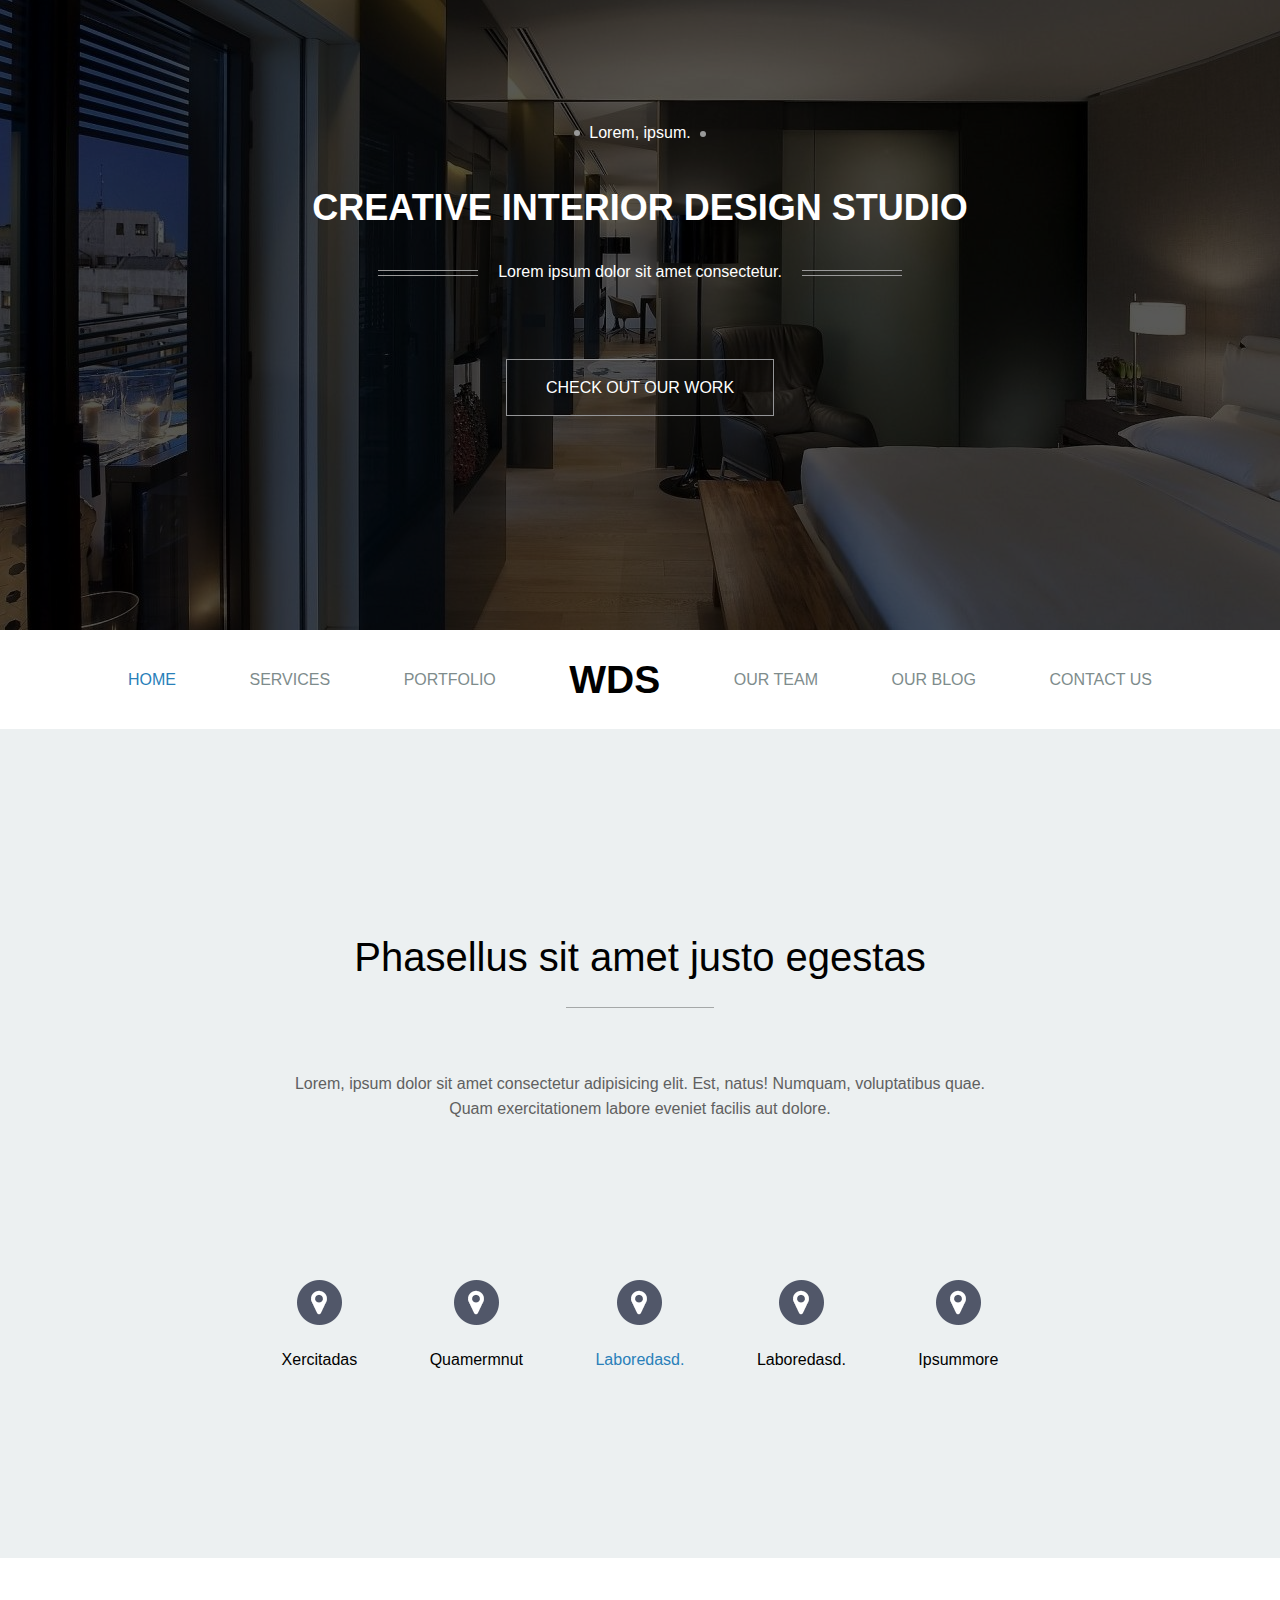
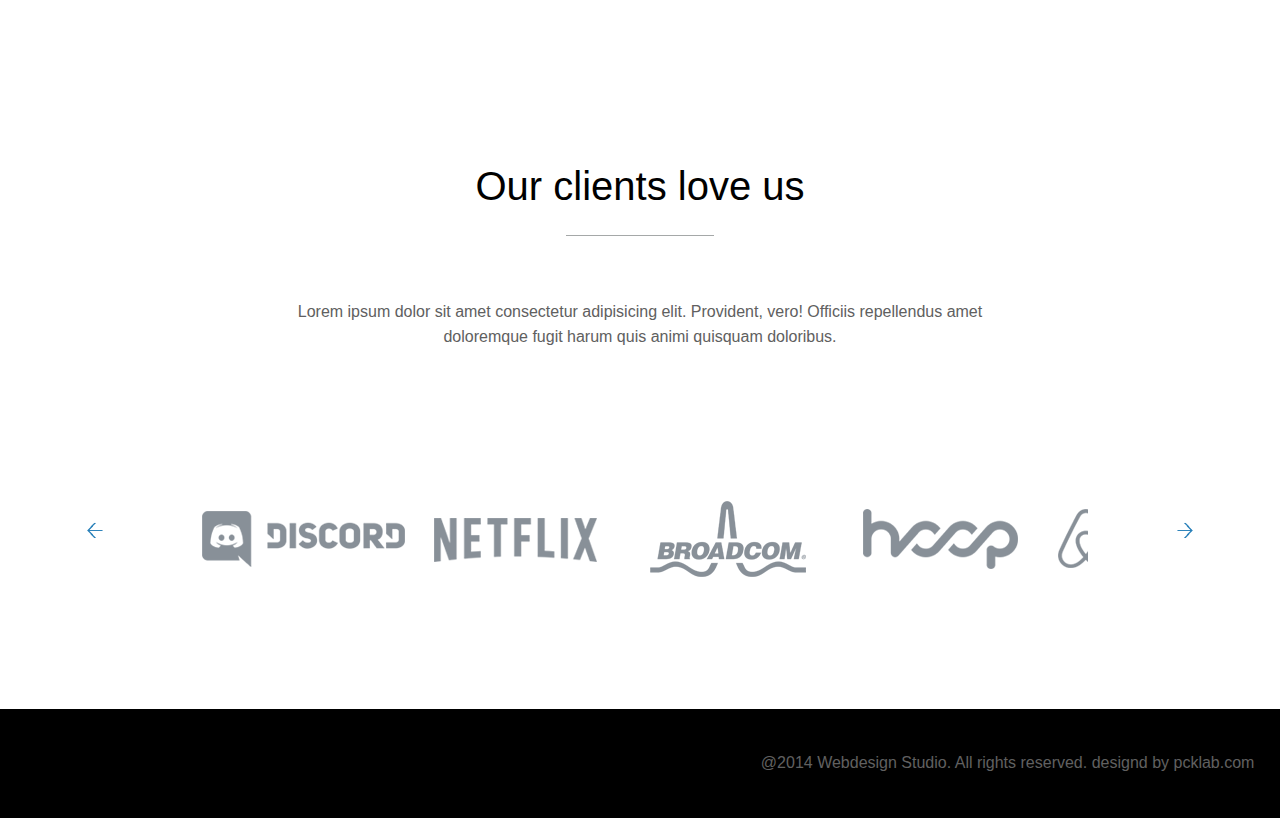
<file: src/templates/index.html>
<!DOCTYPE html>
<html lang="en">
<head>
    <meta charset="UTF-8">
    <meta name="viewport" content="width=device-width, initial-scale=1.0">
    <script src="https://code.jquery.com/jquery-3.5.1.min.js"></script>
    <link rel="stylesheet" href="../css/global.css">
    <link rel="stylesheet" href="../css/index.css">
    <link rel="stylesheet" href="../css/mobile.css">
    <title>Test Task</title>
</head>
<body>
    <section id="welcome">
        <div class="welcome_text_container">
            <div class="welcome_wrapper">
                <p class="welcome_top_text">Lorem, ipsum.</p>
                <h1>Creative Interior Design Studio</h1>
                <p class="welcome_bottom_text"><span class="span_for_child">Lorem ipsum dolor sit amet consectetur.</span></p>
                <div class="welcome_button_container">
                    <a class="welcome_button" href="/">Check out our work</a>
                </div>
            </div>
            
        </div>
    </section>
    <section id="navigation" class="hidden">
        <div class="nav_bar_container">
            <nav class="nav_bar">
                <li class="nav_item"><a class="active_page" href="/">Home</a></li>
                <li class="nav_item"><a href="/src/templates/services.html">Services</a></li>
                <li class="nav_item"><a href="/src/templates/portfolio.html">Portfolio</a></li>
                <li class="nav_item nav_title"><h1>wds</h1></li>
                <li class="nav_item"><a href="/src/templates/team.html">Our Team</a></li>
                <li class="nav_item"><a href="/src/templates/blogs.html">Our Blog</a></li>
                <li class="nav_item"><a href="/src/templates/contact.html">Contact us</a></li>
            </nav>
            <button type="button" class="toggle_icon_button">
                <span class="toggle_icon"></span>
            </button>
        </div>
    </section>
    <section id="features">
        <div class="features_container default_container">
            <div class="featuer_text_container default_text_container">
                <h2 class="features_title default_title">Phasellus sit amet justo egestas</h2>
                <p>Lorem, ipsum dolor sit amet consectetur adipisicing elit. Est, natus! Numquam, 
                    voluptatibus quae. Quam exercitationem labore eveniet facilis aut dolore.</p>
            <div class="features_icons">
                <div class="icon_with_text">
                        <p>Xercitadas</p> 
                </div>
                <div class="icon_with_text">
                    <p>Quamermnut </p>
                </div>
                <div class="icon_with_text active_icon">
                    <p>Laboredasd.</p>
                </div>
                <div class="icon_with_text">
                    <p>Laboredasd.</p>
                </div>
                <div class="icon_with_text">
                    <p>Ipsummore</p>
                </div>
            </div>
        </div>

        </div>
    </section>
    <section id="clients">
        <div class="clients_container default_container">
            <div class="clients_text_container default_text_container">
                <h2 class="clients_title default_title">Our clients love us</h2>
                <p>Lorem ipsum dolor sit amet consectetur adipisicing elit. Provident, vero! Officiis 
                    repellendus amet doloremque fugit harum quis animi quisquam doloribus.</p>
            </div>
            <div id="outer">
                <div class="brands">
                    <div class="img_containers img_container_1">
                        <img src="../assets/carousel_1.png" alt="1">
                    </div>
                    <div class="img_containers img_container_2">
                        <img src="../assets/carousel_2.png" alt="2">
    
                    </div><div class="img_containers img_container_3">
                        <img src="../assets/carousel_3.png" alt="3">
    
                    </div><div class="img_containers img_container_4">
                        <img src="../assets/carousel_4.png" alt="4">
    
                    </div><div class="img_containers img_container_5">
                        <img src="../assets/carousel_5.png" alt="5">
                    </div>
                </div>
            </div>
            <div class="arrows pointer_left">
                <img class="pointers" src="../assets/arrow_left.png" alt="left">
            </div>
            <div class="arrows pointer_right">
                <img class="pointers" src="../assets/arrow_right.png" alt="right">

            </div>
        </div>
    </section>
    <section id="footer">
        
    </section>
    <script src="../js/index.js"></script>
</body>
</html>
</file>
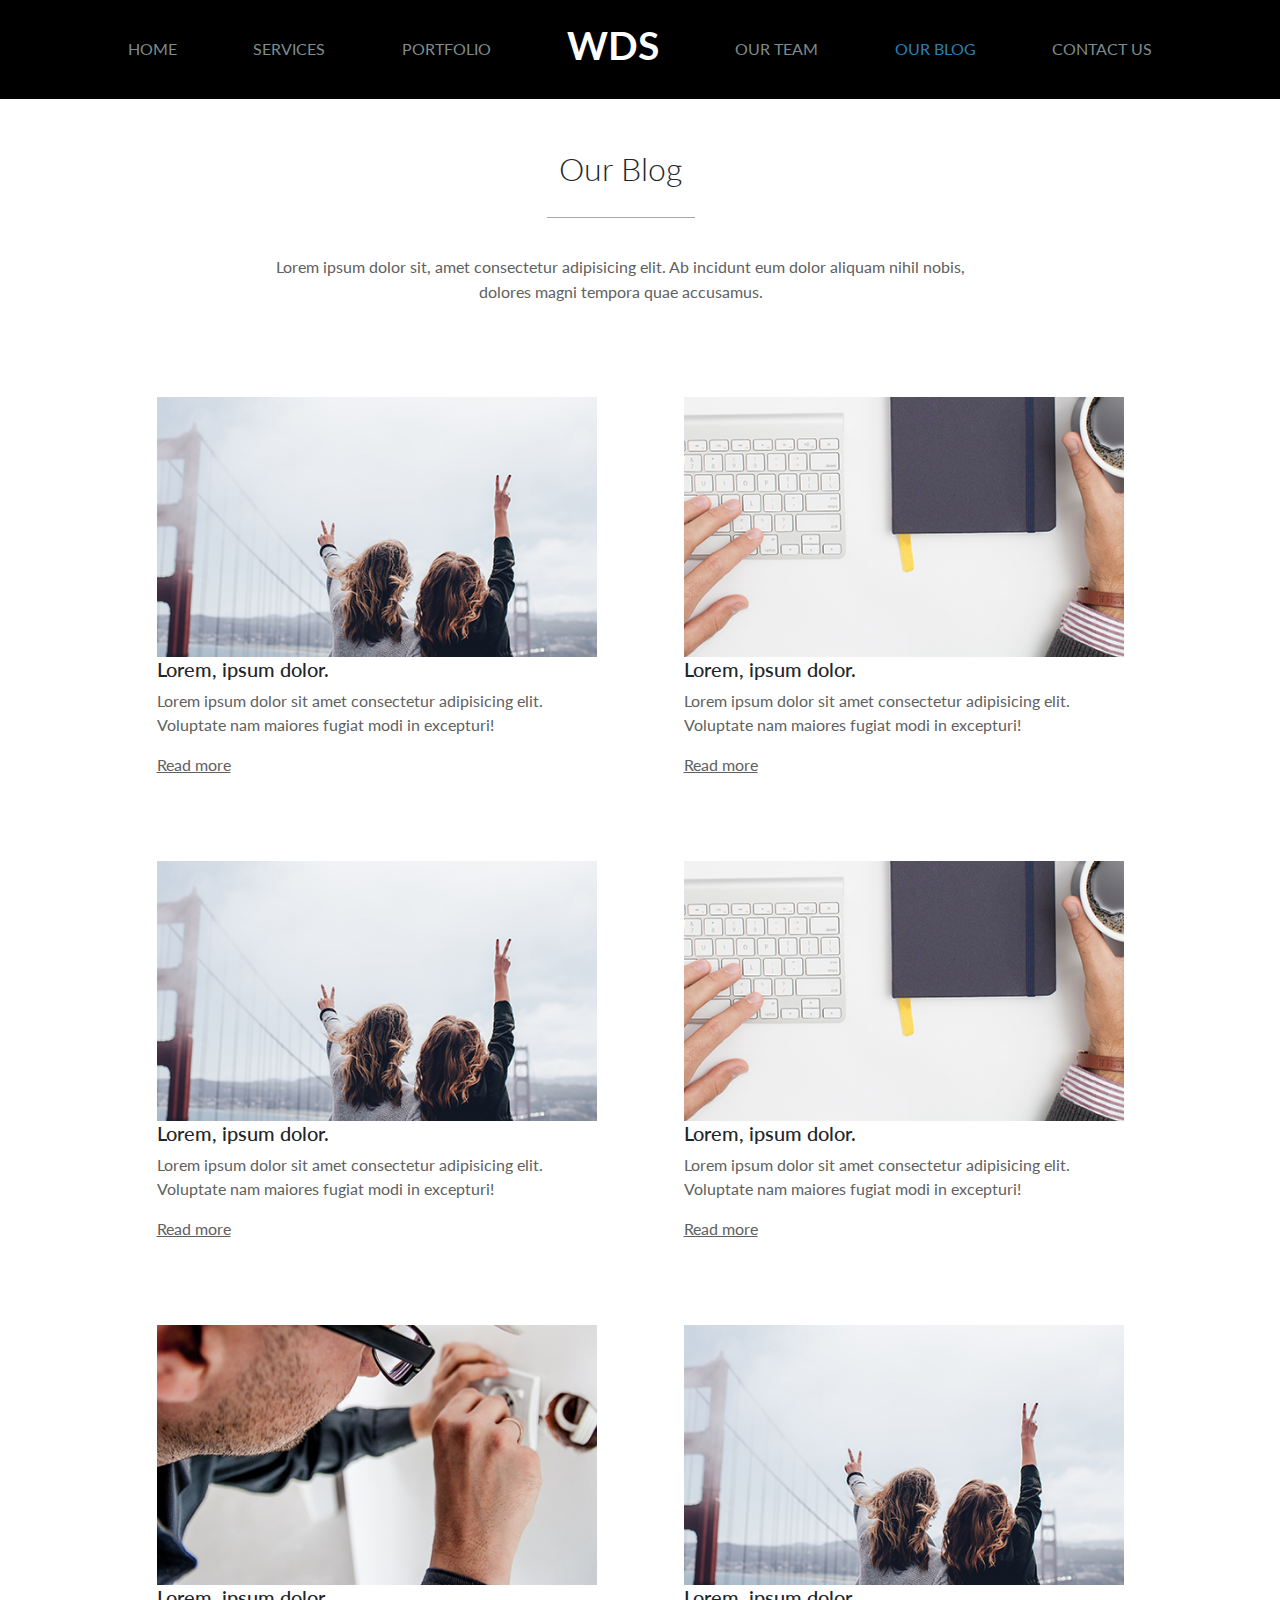
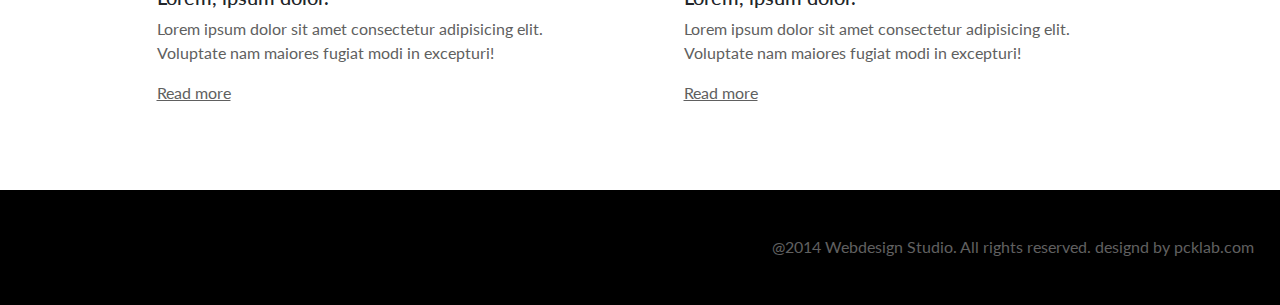
<file: src/templates/blogs.html>
<!DOCTYPE html>
<html lang="en">
<head>
    <meta charset="UTF-8">
    <meta name="viewport" content="width=device-width, initial-scale=1.0">
    <script
    src="https://code.jquery.com/jquery-3.5.1.min.js"
    integrity="sha256-9/aliU8dGd2tb6OSsuzixeV4y/faTqgFtohetphbbj0="
    crossorigin="anonymous"></script>
    <link href="https://fonts.googleapis.com/css2?family=Lato:ital,wght@0,300;0,400;0,700;1,300&display=swap" rel="stylesheet">
    <link rel="stylesheet" href="https://stackpath.bootstrapcdn.com/bootstrap/4.5.2/css/bootstrap.min.css">
    <link rel="stylesheet" href="../css/global.css">
    <link rel="stylesheet" href="../css/blogs.css">
    <link rel="stylesheet" href="../css/mobile.css">
    <title>Test task</title>
</head>
<body>
    <section id="navigation"class="hidden"></section>
    <section class="blogs">
        <div class="default_container">
            <div class="default_text_container">
                <h2 class="default_title">Our Blog</h2>
                <p>Lorem ipsum dolor sit, amet consectetur adipisicing elit. 
                    Ab incidunt eum dolor aliquam nihil nobis, dolores magni tempora quae accusamus.</p>
            </div>
        </div>
        <div class="layout_with_too_many_fuc_grids">
            <div class="grid_container">
                <div class="row row_custom">
                    <div class="col-md-12 col-xl-6 col_custom">
                        <img src="../assets/04.jpg" alt="">
                        <div class="text_inside_col">
                            <h5>Lorem, ipsum dolor.</h5>
                            <p>Lorem ipsum dolor sit amet consectetur adipisicing elit. Voluptate nam maiores fugiat modi in excepturi!</p>
                            <a href="../templates/example_blog.html">Read more</a>
                        </div>
                        
                    </div>
                    <div class="col-md-12 col-xl-6 col_custom">
                        <img src="../assets/06.jpg" alt="">
                        <div class="text_inside_col">
                            <h5>Lorem, ipsum dolor.</h5>
                            <p>Lorem ipsum dolor sit amet consectetur adipisicing elit. Voluptate nam maiores fugiat modi in excepturi!</p>
                            <a href="../templates/example_blog.html">Read more</a>
                        </div>
                    </div>
                    <div class="w-100"></div>
                    <div class="col-md-12 col-xl-6 col_custom">
                        <img src="../assets/04.jpg" alt="">
                        <div class="text_inside_col">
                            <h5>Lorem, ipsum dolor.</h5>
                            <p>Lorem ipsum dolor sit amet consectetur adipisicing elit. Voluptate nam maiores fugiat modi in excepturi!</p>
                            <a href="../templates/example_blog.html">Read more</a>
                        </div>
                    </div>
                    <div class="col-md-12 col-xl-6 col_custom">
                        <img src="../assets/06.jpg" alt="">
                        <div class="text_inside_col">
                            <h5>Lorem, ipsum dolor.</h5>
                            <p>Lorem ipsum dolor sit amet consectetur adipisicing elit. Voluptate nam maiores fugiat modi in excepturi!</p>
                            <a href="../templates/example_blog.html">Read more</a>
                        </div>
                    </div>
                    <div class="w-100"></div>
                    <div class="col-md-12 col-xl-6 col_custom">
                        <img src="../assets/05.jpg" alt="">
                        <div class="text_inside_col">
                            <h5>Lorem, ipsum dolor.</h5>
                            <p>Lorem ipsum dolor sit amet consectetur adipisicing elit. Voluptate nam maiores fugiat modi in excepturi!</p>
                            <a href="../templates/example_blog.html">Read more</a>
                        </div>
                    </div>
                    <div class="col-md-12 col-xl-6 col_custom">
                        <img src="../assets/04.jpg" alt="">
                        <div class="text_inside_col">
                            <h5>Lorem, ipsum dolor.</h5>
                            <p>Lorem ipsum dolor sit amet consectetur adipisicing elit. Voluptate nam maiores fugiat modi in excepturi!</p>
                            <a href="../templates/example_blog.html">Read more</a>
                        </div>
                    </div>
                </div>
        </div>
    </section>
    <section id="footer"></section>

    <script src="../js/index.js"></script>

</body>
</html>
</file>
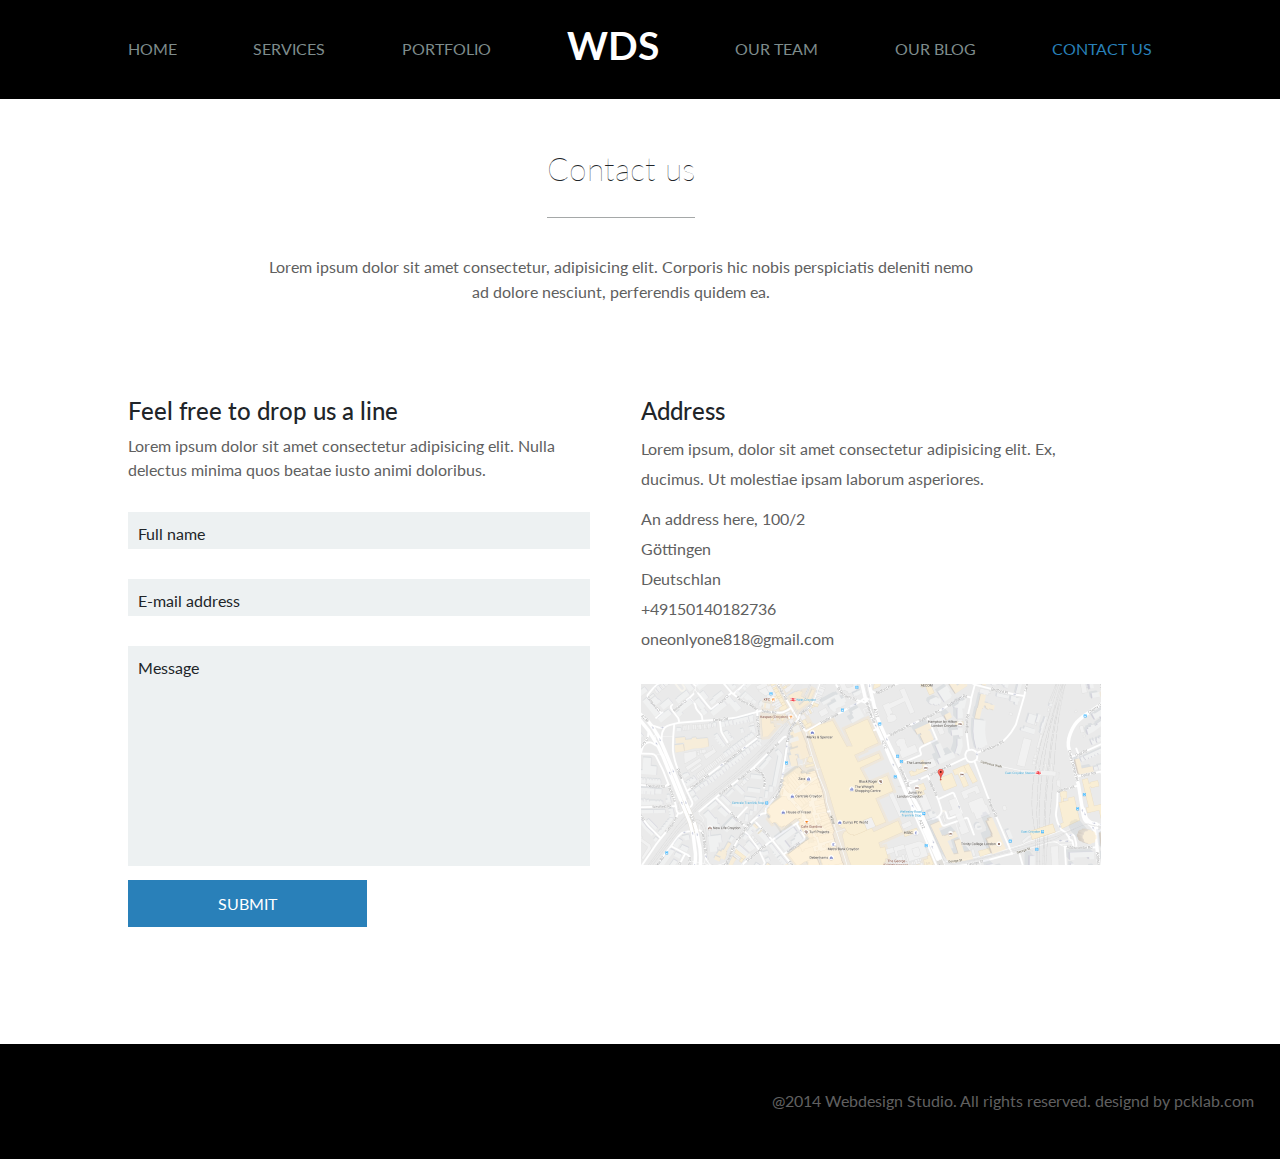
<file: src/templates/contact.html>
<!DOCTYPE html>
<html lang="en">
    <head>
        <meta charset="UTF-8">
        <meta name="viewport" content="width=device-width, initial-scale=1.0">
        <script src="https://code.jquery.com/jquery-3.5.1.min.js" integrity="sha256-9/aliU8dGd2tb6OSsuzixeV4y/faTqgFtohetphbbj0=" crossorigin="anonymous"></script>
        <link href="https://fonts.googleapis.com/css2?family=Lato:ital,wght@0,300;0,400;0,700;1,300&display=swap" rel="stylesheet">
        <link rel="stylesheet" href="https://stackpath.bootstrapcdn.com/bootstrap/4.5.2/css/bootstrap.min.css">
        <link rel="stylesheet" href="../css/global.css">
        <link rel="stylesheet" href="../css/contact.css">
        <link rel="stylesheet" href="../css/mobile.css">
        <title>Test Task</title>
    </head>
    <body>
        <section id="navigation" class="hidden"></section>
        <section class="contact">
            <div class="default_container">
                <div class="default_text_container">
                    <h2 class="default_title">Contact us</h2>
                    <p>Lorem ipsum dolor sit amet consectetur, adipisicing elit. Corporis hic nobis perspiciatis deleniti 
                                            nemo ad dolore nesciunt, perferendis quidem ea.</p>
                </div>
            </div>
            <div class="wrapper_contact">
                <div class="from_to_send">
                    <h4>Feel free to drop us a line</h4>
                    <p>Lorem ipsum dolor sit amet consectetur adipisicing elit. 
                                            Nulla delectus minima quos beatae iusto animi doloribus.</p>
                    <div class="form">
                        <div class="name_form forms ">
                            <input class="inputs " type="text" name="name" autocomplete="off" required>
                            <label class="labels" for="name">
                                <span class="content">Full name</span>
                            </label>
                        </div>
                        <div class="email_form forms ">
                            <input class="inputs " type="text" name="email" required>
                            <label class="labels" for="name">
                                <span class="content">E-mail address</span>
                            </label>
                        </div>
                        <div class="msg_form forms">
                            <textarea class="inputs" name="message" id="" cols="30" rows="9" style="resize: none;"></textarea>
                            <label class="labels" for="message">
                                <span class="content">Message</span>
                            </label>
                        </div>
                        
                    </div>
                    <div class="submit_button">
                        <a class="submit"href="https://github.com/OnlyAltOne?tab=repositories">submit</a>
                    </div>
                </div>
                <div class="address">
                    <h4>Address</h4>
                    <p>Lorem ipsum, dolor sit amet consectetur adipisicing elit. 
                                            Ex, ducimus. Ut molestiae ipsam laborum asperiores.</p>

                    <div class="contact_info_wrapper">
                        <p>An address here, 100/2</p>
                        <p>Göttingen</p>
                        <p>Deutschlan</p>
                        <p>+49150140182736</p>
                        <p>oneonlyone818@gmail.com</p>
                        <div class="img_wrapper">
                            <img src="../assets/map_screenshot.png" alt="map">
                            
                        </div>
                    </div>
                </div>

            </div>
        </section>


        <section id="footer"></section>
        <script src="../js/index.js"></script>

    </body>
</html>
</file>
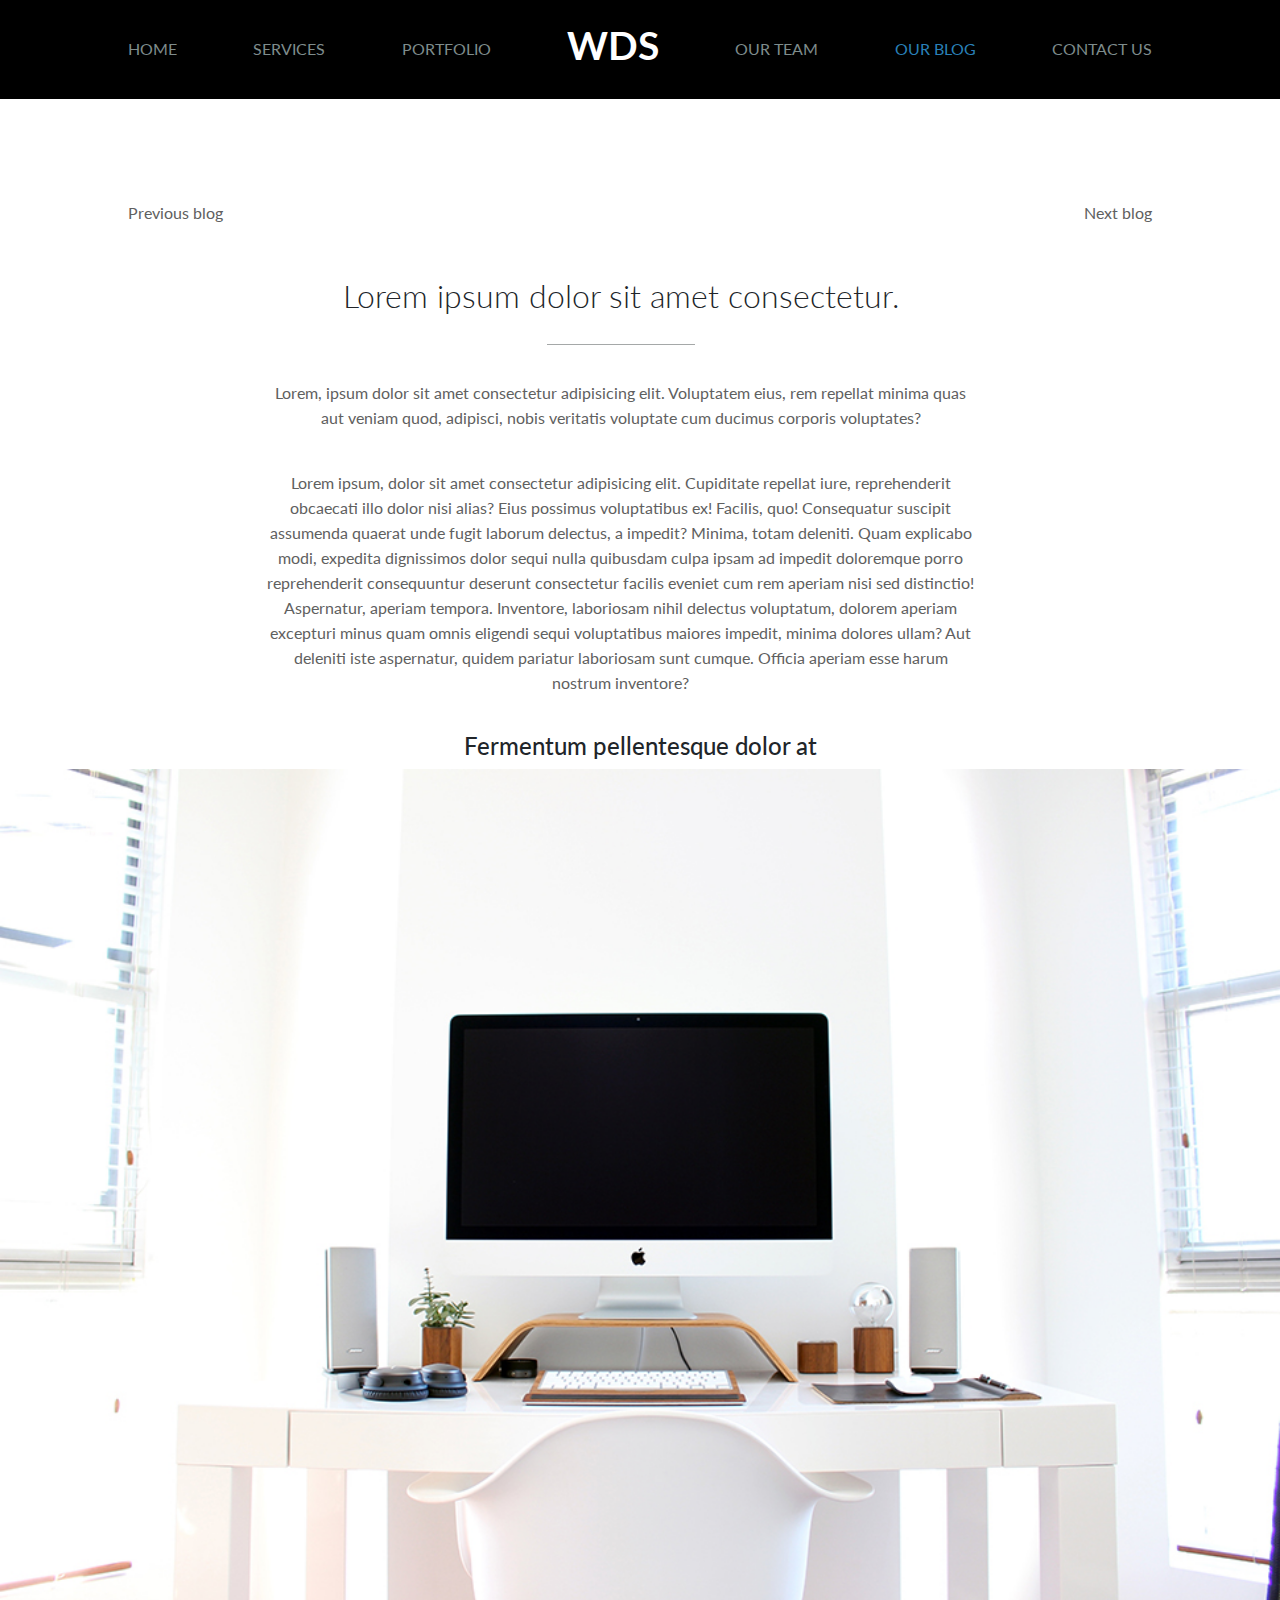
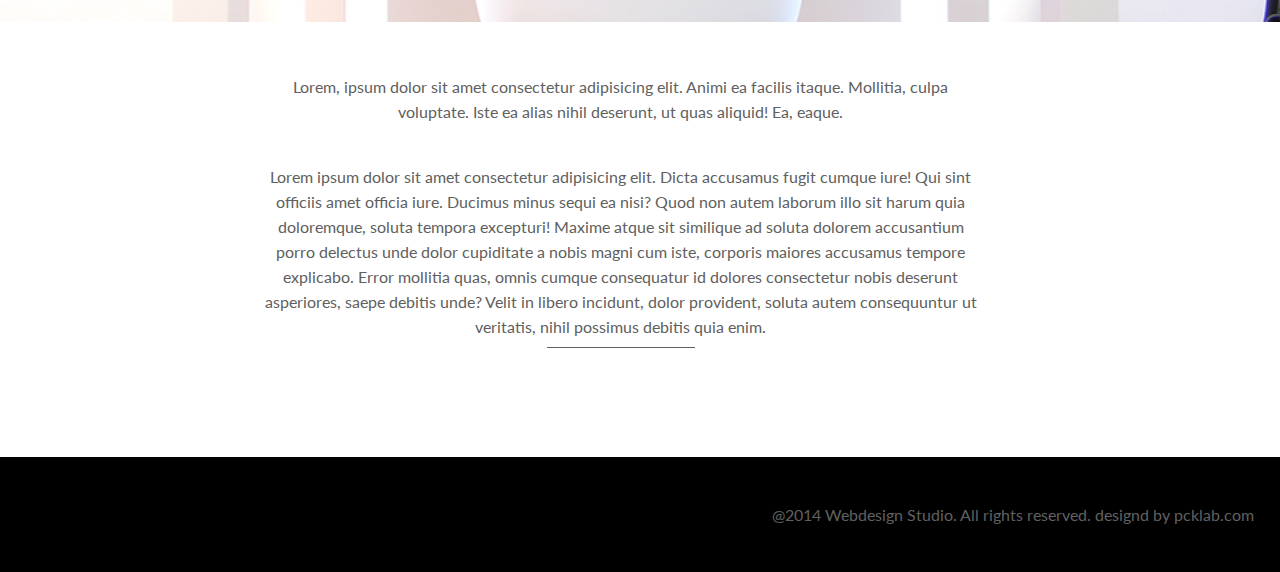
<file: src/templates/example_blog.html>
<!DOCTYPE html>
<html lang="en">
    <head>
        <meta charset="UTF-8">
        <meta name="viewport" content="width=device-width, initial-scale=1.0">
        <script src="https://code.jquery.com/jquery-3.5.1.min.js" integrity="sha256-9/aliU8dGd2tb6OSsuzixeV4y/faTqgFtohetphbbj0=" crossorigin="anonymous"></script>
        <link href="https://fonts.googleapis.com/css2?family=Lato:ital,wght@0,300;0,400;0,700;1,300&display=swap" rel="stylesheet">
        <link rel="stylesheet" href="https://stackpath.bootstrapcdn.com/bootstrap/4.5.2/css/bootstrap.min.css">
        <link rel="stylesheet" href="../css/global.css">
        <link rel="stylesheet" href="../css/example_blog.css">
        <link rel="stylesheet" href="../css/mobile.css">
        <title>Test Task</title>
    </head>
    <body>
        <section id="navigation" class="hidden" ></section>
        <section class="post">
            <div class="default_container">
                <div class="nav_blogs">
                    <a class="prev" href="../templates/example_blog.html">Previous blog</a>
                    <a class="next" href="../templates/example_blog.html">Next blog</a>
                </div>
                <div class="default_text_container">
                    <h2 class="default_title">Lorem ipsum dolor sit amet consectetur.</h2>
                    <p>Lorem, ipsum dolor sit amet consectetur adipisicing elit. Voluptatem eius, rem repellat minima quas 
                                            aut veniam quod, adipisci, nobis veritatis voluptate cum ducimus corporis voluptates?</p>
                    <br>
                    <p>Lorem ipsum, dolor sit amet consectetur adipisicing elit. Cupiditate repellat iure, reprehenderit obcaecati 
                        illo dolor nisi alias? Eius possimus voluptatibus ex! Facilis, quo! Consequatur suscipit assumenda quaerat unde fugit laborum delectus, 
                        a impedit? Minima, totam deleniti. Quam explicabo modi, expedita dignissimos dolor sequi nulla quibusdam culpa ipsam ad impedit doloremque 
                        porro reprehenderit consequuntur deserunt consectetur facilis eveniet cum rem aperiam nisi sed distinctio! Aspernatur, aperiam tempora. Inventore, 
                        laboriosam nihil delectus voluptatum, dolorem aperiam excepturi minus quam omnis eligendi sequi voluptatibus maiores impedit, minima dolores ullam? Aut 
                        deleniti iste aspernatur, quidem pariatur laboriosam sunt cumque. Officia aperiam esse harum nostrum inventore?
                    </p>
                </div>
            </div>
            <div class="photo_with_text_over">
                <h4>Fermentum pellentesque dolor at</h4>
                <div class="img_wrapper">
                    <img src="../assets/blog.jpg" alt="photo_blog">
                </div>
                
            </div>
            <div class="default_container">
                <div class="default_text_container bottom_container">
                    <p>Lorem, ipsum dolor sit amet consectetur adipisicing elit. Animi ea facilis itaque.
                        Mollitia, culpa voluptate. Iste ea alias nihil deserunt, ut quas aliquid! Ea, eaque.</p>
                    <br>
                    <p>Lorem ipsum dolor sit amet consectetur adipisicing elit. Dicta accusamus fugit cumque iure! Qui sint officiis amet officia iure. 
                        Ducimus minus sequi ea nisi? Quod non autem laborum illo sit harum quia doloremque, soluta tempora excepturi! Maxime atque sit similique ad soluta dolorem accusantium 
                        porro delectus unde dolor cupiditate a nobis magni cum iste, corporis maiores accusamus tempore explicabo. Error mollitia quas, omnis cumque consequatur id dolores consectetur 
                        nobis deserunt asperiores, saepe debitis unde? Velit in libero incidunt, dolor provident, soluta autem consequuntur ut veritatis, nihil possimus debitis 
                        quia enim.</p>
                </div>
            </div>
            
        </section>

        <section id="footer"></section>
        <script src="../js/index.js"></script>

    </body>
</html>
</file>
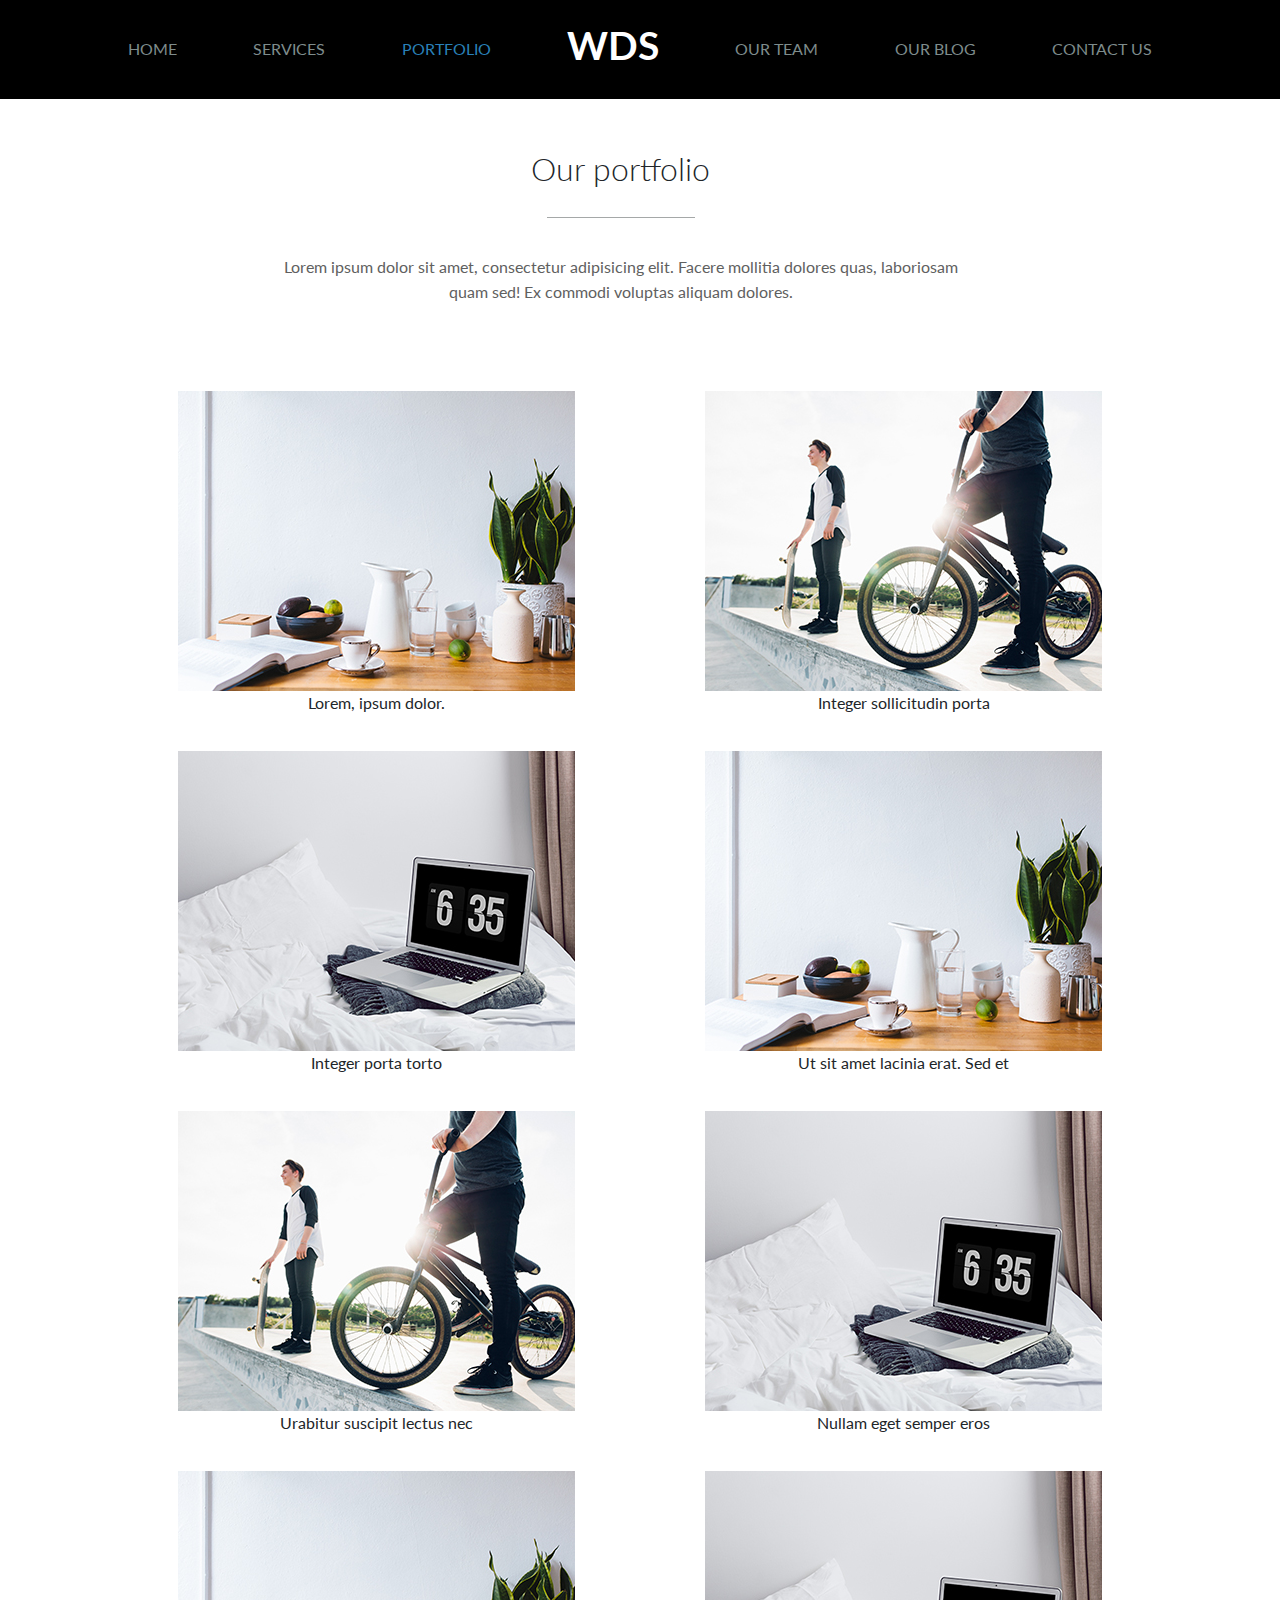
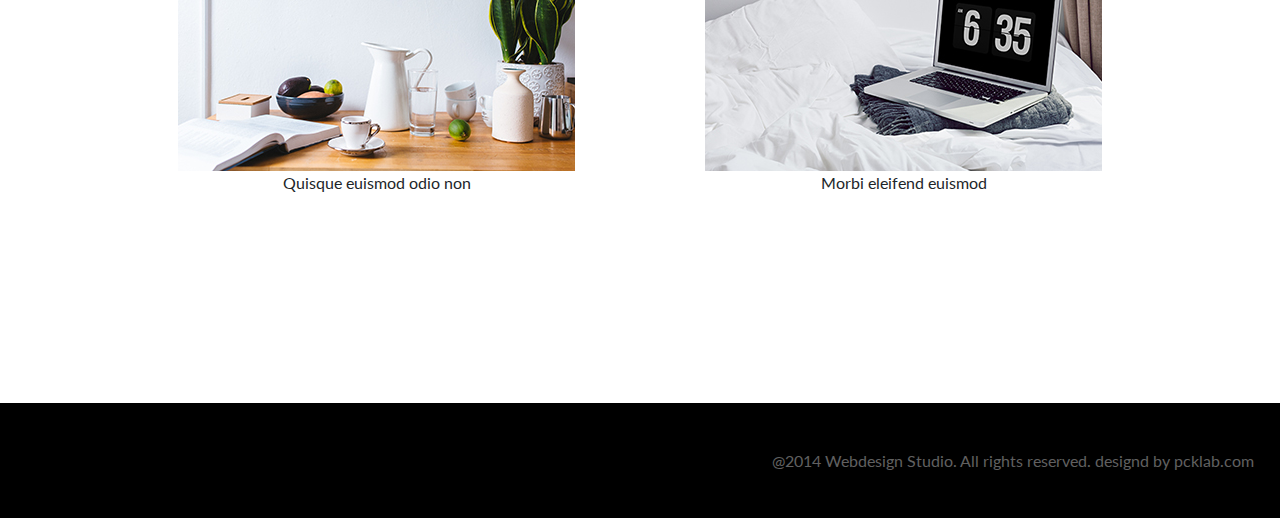
<file: src/templates/portfolio.html>
<!DOCTYPE html>
<html lang="en">
    <head>
        <meta charset="UTF-8">
        <meta name="viewport" content="width=device-width, initial-scale=1.0">
        <script src="https://code.jquery.com/jquery-3.5.1.min.js" integrity="sha256-9/aliU8dGd2tb6OSsuzixeV4y/faTqgFtohetphbbj0=" crossorigin="anonymous"></script>
        <link href="https://fonts.googleapis.com/css2?family=Lato:ital,wght@0,300;0,400;0,700;1,300&display=swap" rel="stylesheet">
        <link rel="stylesheet" href="https://stackpath.bootstrapcdn.com/bootstrap/4.5.2/css/bootstrap.min.css">
        <link rel="stylesheet" href="../css/global.css">
        <link rel="stylesheet" href="../css/portfolio.css"> 
        <link rel="stylesheet" href="../css/mobile.css">

        <title>Test Task</title>
    </head>
    <body>
        <section id="navigation" class="hidden"></section>
        <div class="default_container">
            <div class="default_text_container">
                <h2 class="default_title">Our portfolio</h2>
                <p>Lorem ipsum dolor sit amet, consectetur adipisicing elit. 
                                  Facere mollitia dolores quas, laboriosam quam sed! Ex commodi voluptas aliquam dolores.</p>
            </div>
        </div>
        <div class="grid_container">
            <div class="row justify-content-around">
                <div class="col-md-12 col-xl-6 col_custom">
                    <img src="../assets/01.jpg" alt="">
                    <p>Lorem, ipsum dolor.</p>
                </div>
                <div class="col-md-12 col-xl-6 col_custom">
                    <img src="../assets/02.jpg" alt="">
                    <p>Integer sollicitudin porta </p>
                </div>
                <div class="w-100"></div>
                <div class="col-md-12 col-xl-6 col_custom">
                    <img src="../assets/03.jpg" alt="">
                    <p>Integer  porta torto</p>
                </div>
                <div class="col-md-12 col-xl-6 col_custom">
                    <img src="../assets/01.jpg" alt="">
                    <p>Ut sit amet lacinia erat. Sed et</p>
                </div>
                <div class="w-100"></div>
                <div class="col-md-12 col-xl-6 col_custom">
                    <img src="../assets/02.jpg" alt="">
                    <p>Urabitur suscipit lectus nec</p>
                </div>
                <div class="col-md-12 col-xl-6 col_custom">
                    <img src="../assets/03.jpg" alt="">
                    <p>Nullam eget semper eros</p>
                </div>
                <div class="w-100"></div>
                <div class="col-md-12 col-xl-6 col_custom">
                    <img src="../assets/01.jpg" alt="">
                    <p>Quisque euismod odio non</p>
                </div>
                <div class="col-md-12 col-xl-6 col_custom">
                    <img src="../assets/03.jpg" alt="">
                    <p>Morbi eleifend euismod</p>
                </div>
                
            </div>
        </div>
        <section id="footer"></section>
        <script src="../js/index.js"></script>
    </body>
</html>
</file>
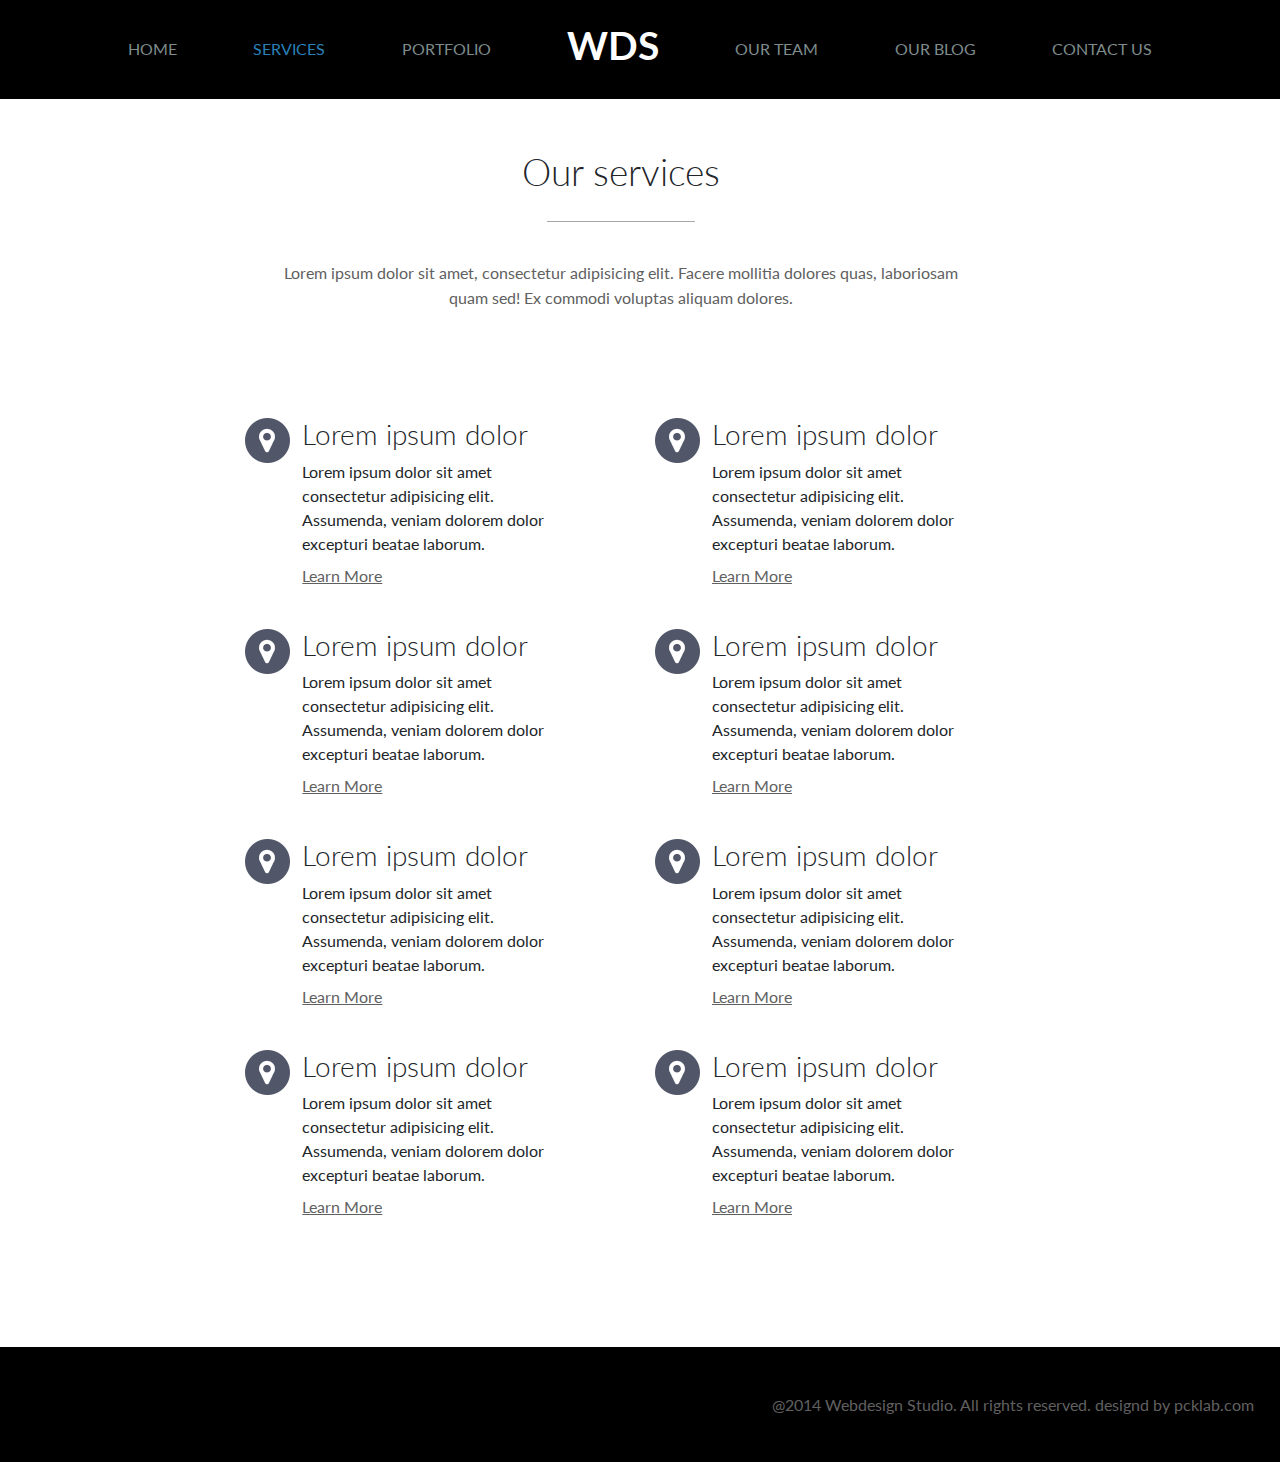
<file: src/templates/services.html>
<!DOCTYPE html>
<html lang="en">
<head>
    <meta charset="UTF-8">
    <meta name="viewport" content="width=device-width, initial-scale=1.0">
    <script
  src="https://code.jquery.com/jquery-3.5.1.min.js"
  integrity="sha256-9/aliU8dGd2tb6OSsuzixeV4y/faTqgFtohetphbbj0="
  crossorigin="anonymous"></script>
  <link href="https://fonts.googleapis.com/css2?family=Lato:ital,wght@0,300;0,400;0,700;1,300&display=swap" rel="stylesheet">

    <link rel="stylesheet" href="https://stackpath.bootstrapcdn.com/bootstrap/4.5.2/css/bootstrap.min.css">
    <link rel="stylesheet" href="../css/global.css">
    <link rel="stylesheet" href="../css/services.css">
    <link rel="stylesheet" href="../css/mobile.css">
    <title>Test Task</title>
</head>
<body>
    <section id="navigation" class="hidden"></section>
    <section id="services">
        <div class="default_container">
            <div class="default_text_container">
                <h2 class="default_title">Our services</h2>
                <p>Lorem ipsum dolor sit amet, consectetur adipisicing elit. 
                    Facere mollitia dolores quas, laboriosam quam sed! Ex commodi voluptas aliquam dolores.</p>
            </div>
            <div class="grid_container">
                <div class="row row_custom">
                    <div class="col-md-12 col-xl-6 custom_col">
                        <div class="text_inside_col">
                            <h3>Lorem ipsum dolor</h3>
                            <p>Lorem ipsum dolor sit amet consectetur adipisicing elit. Assumenda, 
                                veniam dolorem dolor excepturi beatae laborum.</p>
                            <a href="/">Learn More</a>
                        </div>
                    </div>
                    <div class="col-md-12 col-xl-6 custom_col">
                        <div class="text_inside_col">
                            <h3>Lorem ipsum dolor</h3>
                            <p>Lorem ipsum dolor sit amet consectetur adipisicing elit. Assumenda, 
                                veniam dolorem dolor excepturi beatae laborum.</p>
                            <a href="/">Learn More</a>
                        </div>
                    </div>
                    <div class="w-100"></div>
                    <div class="col-md-12 col-xl-6 custom_col">
                        <div class="text_inside_col">
                            <h3>Lorem ipsum dolor</h3>
                            <p>Lorem ipsum dolor sit amet consectetur adipisicing elit. Assumenda, 
                                veniam dolorem dolor excepturi beatae laborum.</p>
                            <a href="/">Learn More</a>
                        </div>
                    </div>
                    <div class="col-md-12 col-xl-6 custom_col">
                        <div class="text_inside_col">
                            <h3>Lorem ipsum dolor</h3>
                            <p>Lorem ipsum dolor sit amet consectetur adipisicing elit. Assumenda, 
                                veniam dolorem dolor excepturi beatae laborum.</p>
                            <a href="/">Learn More</a>
                        </div>
                    </div>
                    <div class="w-100"></div>
                    <div class="col-md-12 col-xl-6 custom_col">
                        <div class="text_inside_col">
                            <h3>Lorem ipsum dolor</h3>
                            <p>Lorem ipsum dolor sit amet consectetur adipisicing elit. Assumenda, 
                                veniam dolorem dolor excepturi beatae laborum.</p>
                            <a href="/">Learn More</a>
                        </div>
                    </div>
                    <div class="col-md-12 col-xl-6 custom_col">
                        <div class="text_inside_col">
                            <h3>Lorem ipsum dolor</h3>
                            <p>Lorem ipsum dolor sit amet consectetur adipisicing elit. Assumenda, 
                                veniam dolorem dolor excepturi beatae laborum.</p>
                            <a href="/">Learn More</a>
                        </div>
                    </div>
                    <div class="w-100"></div>
                    <div class="col-md-12 col-xl-6 custom_col">
                        <div class="text_inside_col">
                            <h3>Lorem ipsum dolor</h3>
                            <p>Lorem ipsum dolor sit amet consectetur adipisicing elit. Assumenda, 
                                veniam dolorem dolor excepturi beatae laborum.</p>
                            <a href="/">Learn More</a>
                        </div>
                    </div>
                    <div class="col-md-12 col-xl-6 custom_col">
                        <div class="text_inside_col">
                            <h3>Lorem ipsum dolor</h3>
                            <p>Lorem ipsum dolor sit amet consectetur adipisicing elit. Assumenda, 
                                veniam dolorem dolor excepturi beatae laborum.</p>
                            <a href="/">Learn More</a>
                        </div>
                    </div>

                </div>
            </div>
        </div>
    </section>
    <section id="footer">
        
    </section>
    <script src="../js/index.js"> </script>
</body>
</html>
</file>
<file: src/css/global.css>
body, html{
    padding: 0;
    margin: 0;
    box-sizing: border-box;
    font-family: Lato, sans-serif;

    overflow-x: hidden;
}

:root{
    --main-blue-color: #2980b9;
    --main-grey-color: #606060;
}
.default_container{
    padding: 0;
    width: 80%;
    margin: auto;
    padding-bottom: 10%;
}
.default_text_container{
    text-align: center;
    padding: 5%;
    width: 80%;
    margin: auto;
    margin-right: 11.9%;
}

.default_title{
    position: relative;
    font-weight: 300;
    padding-bottom: 8%;
}
.default_title::after{
    content: "";
    position: absolute;
    top: 70%;
    left: calc(50% - 74px);
    width: 148px;
    height: 1px;
    background-color: #a5a8a8;
}

.default_text_container > p{
    color: var(--main-grey-color);
    line-height: 25px;
}

/* footer */
#footer{
    background-color: #000000;

}

.footer_container{
    padding: 2%;
    display: flex;
}
.footer_icons{
    flex: 1;
}

.footer_text{
    flex: 1;
    color: var(--main-grey-color);
    text-align: right;
}


#navigation{
    min-height: 11vh;
    display: flex;
    background: #000000;
    align-items: center;
}
.nav_bar_container{
    width: 80%;
    margin: auto;
}

.nav_bar{
    display: flex;
    justify-content: space-between;
    align-items: center;
}

.nav_bar > .nav_item{
    list-style: none;
}

.nav_item > a{
    color: #7e8c8c;
    text-transform: uppercase;
    text-decoration: none;
}

.nav_item > .active_page{
    color: #2780bc !important;
}

.nav_item > h1{
    text-transform: uppercase;
    font-size: 39px;
    font-weight: bold;
    color: #ffffff;
}
</file>
<file: src/css/index.css>
/* Welcome section */
#welcome{
    width: 100%;
    background-image: url("../assets/intro_hotel_photo.jpg");
    background-position: center;
    height: 70vh;
    position: relative;
 
}
#a0{
    color: var(--main-blue-color);
}
#welcome::before{
    content: "";
    position: absolute;
    top: 0;
    left: 0;
    width: 100%;
    height: 100%;
    background-color: rgba(0, 0, 0, 0.65);

}

.welcome_text_container{
    display: flex;
    flex-direction: column;
    justify-content: center;
    align-items: center;
    position: relative;
    line-height: 35px;
    height: 80%;
    color: #ffffff;

}
.welcome_wrapper{
    display: flex;
    flex-direction: column;
    justify-content: center;
    align-items: center;
}
.welcome_text_container h1{
    text-transform: uppercase;
    font-weight: 700;
    font-size: 36px;
}
.welcome_top_text, .welcome_bottom_text, .span_for_child{
    position: relative;
}

.welcome_top_text::before, .welcome_top_text::after, 
.welcome_bottom_text::after, .welcome_bottom_text::before,
.span_for_child::after, .span_for_child::before{
    content: "";
    position: absolute;
    background-color: #999999;
}

.welcome_top_text::before{
    top: 15px;
    left: -15px;
    width: 6px;
    height: 6px;
    border-radius: 50%;
}

.welcome_top_text::after{
  
    top: 16.5px;
    right: -15px;
    width: 6px;
    height: 6px;
    border-radius: 50%;
}

.welcome_bottom_text{
    margin-top: 5px;
}
.welcome_bottom_text::before, .welcome_bottom_text::after,
.span_for_child::before, .span_for_child::after{
    bottom: 13px;
    height: 1px;
    width: 100px;
}
.welcome_bottom_text::before{
    left: -120px;
}
.welcome_bottom_text::after{
    right: -120px;
}
.span_for_child::after{
    right: -120px;
    bottom: 9px
}
.span_for_child::before{
    left: -120px;
    bottom: 9px;
}


.welcome_button_container{
    margin-top: 10%;

}

.welcome_button{
    padding: 19px 39px; 
    color: #feffff;
    text-decoration: none;
    border: 1px solid #959698;
    text-transform: uppercase;
    position: relative;
}

.welcome_button:hover{
    text-decoration: none;
    color: black;
    background-color: #ffffff;
    -webkit-transition: all 0.4s ease;
    -moz-transition: all 0.4s ease;
    -ms-transition: all 0.4s ease;
    -o-transition: all 0.4s ease;
    transition: all 0.4s ease;
}

.toggle_icon_button{
    display: none;
}
.welcome_button::after{
    content: "";
    position: absolute;
    top: 0;
    left: 0;
    bottom: 0;
    right: 0;
    border: 2px solid #ffffff;
    transform: scaleX(1.2) scaleY(1.5);
    opacity: 0;
    -webkit-transition: all 0.3s ease;
    -moz-transition: all 0.3s ease;
    -ms-transition: all 0.3s ease;
    -o-transition: all 0.3s ease;
    transition: all 0.3s ease-in-out;
    
}
.welcome_button:hover::after{
    transform: scale(1);
    opacity: 1;
}

/* Navigaton section */

#navigation{
    background: #ffffff;
}
.nav_item h1{
    color: #000000;
}

.nav_bar{
    display: flex;
    justify-content: space-between;
    align-items: center;
}

.nav_bar > .nav_item{
    list-style: none;
}

.nav_item > a{
    color: #7e8c8c;
    text-transform: uppercase;
    text-decoration: none;
}

.nav_item > .active_page{
    color: var(--main-blue-color) !important;
}

.nav_item > h1{
    text-transform: uppercase;
    font-size: 39px;
}
.default_container{
    width: 70%;
    padding: 10% 5%;
}


/* Features */
.default_text_container{
   margin: auto;
}
.default_title{
    font-size: 40px;
}
#features{
    background-color: #ecf0f1;
}

.features_container, .clients_container{
    width: 70%;
    margin: auto;
    padding: 10% 5%;
}
.featuer_text_container, .clients_text_container{
    text-align: center;
 
}

.features_title, .clients_title{
    position: relative;
    font-weight: 300;
    padding-bottom: 8%;
}
.features_title::after, .clients_title::after{
    content: "";
    position: absolute;
    top: 70%;
    left: calc(50% - 74px);
    width: 148px;
    height: 1px;
    background-color: #a5a8a8;
}

.featuer_text_container > p, .clients_text_container > p{
    color: #606060;
    line-height: 25px;
}

.features_icons{
    padding-top: 20%;
    display: flex;
    justify-content: space-between;
}
.icon_with_text{
    display: flex;
    justify-content:center;
    flex-direction: column;
    align-items:center;
    background-image: url("../assets/gmap-pin.png");
    background-repeat: no-repeat;
    background-position: top;
    padding-top: 55px;
}


.toggleIconButton{
    display: none;
}
.text_under_icon{
    margin-top: 3%;
    text-align: center;
}

.active_icon p{
    color: var(--main-blue-color);
}

/* Clients */
#clients{
    background: #ffffff;
}

.clients_container{
    justify-content: space-between;
    position: relative;
    
}
.brands{
    display: flex;
    justify-content: space-between;
    overflow: hidden;
    margin-top: 10%;
    position: relative;
}
.brands img{
    margin-left: 10px;
}

.arrows{
    position: absolute;
    cursor: pointer;
}

.pointer_right{
    bottom: 21%;
    right: -5%;
}
.pointer_left{
    left: -5%;
    bottom: 21%;
}


@media(max-width: 850px){
    .toggle_icon_button{
        background-color: #ffffff !important;
    }
    .pointer_left{
        left: -8%;
        bottom: 15%;
    }
    .pointer_right{
        right: -8%;
        bottom: 15%;
    }
    .welcome_wrapper{
        text-align: center;
    }

}
</file>
<file: src/css/mobile.css>
@media (max-width: 800px){
    .nav_item a{
        display: none;
    }
    .nav_title{
        flex: 1;
    }
    .toggle_icon_button{
        display: block;
        width: 30px;
        border: none;
        height: 30px;
        padding: 0;
        z-index: 5;
        cursor: pointer;
        background-color: #ffffff;    
        outline: none !important;   
    }
    .nav_bar_container{    
        display: flex;
        justify-content: space-between;
        align-items: center;
    }
    .toggle_icon::after, .toggle_icon::before{
        position: absolute;
        content: "";
    }   
    .toggle_icon::after{
        top: -10px;
        left: 0;
    }
    .toggle_icon::before{
        bottom: -10px;
        left: 0;
    }
    .toggle_icon{
        position: relative;
        display: inline-block;
        flex: 1;     
    }
    .toggle_icon::after, .toggle_icon::before, .toggle_icon{
        width: 30px;
        height: 2px;
        background-color: var(--main-blue-color);
    }

    .open .nav_bar_container{
        margin: 0% 10%;
        height: 100%;
    }
    .open{
        -webkit-animation: opening 0.6s ease; 
        -moz-animation: opening 0.6s ease; 
        -ms-animation: opening 0.6s ease; 
        -o-animation: opening 0.6s ease; 
        animation: opening 0.6s ease;
        height: 50vh;
    }
    .hidden .nav_item, .open .nav_item{
        -webkit-transition: all 0.7s ease;
        -moz-transition: all 0.7s ease;
        -ms-transition: all 0.7s ease;
        -o-transition: all 0.7s ease;
        transition: all 0.7s ease;

    }
    .open .nav_title{
        flex: 0;
    }
    .open .nav_bar{
        height: 100%;
        display: flex;
        flex-direction: column;
        justify-content: space-evenly;
    }

    .open a{
        display: inline;
    }
    
    .hidden{
        min-height: 11vh;
        display: flex;
        align-items: center;
        
        -webkit-animation: closing 0.5s ease; 
        -moz-animation: closing 0.5s ease; 
        -ms-animation: closing 0.5s ease; 
        -o-animation: closing 0.5s ease; 
        animation: closing 0.5s ease;
    }

    .default_title::after{
        top: 100% !important;
    }
    .features_icons{
        flex-direction: column;
        line-height: 40px;
    }
    .brands{
        position: relative;
    }

    .toggle_icon_button{
        background-color: black ;
    }
    .col_custom{
        margin-top: 15%;
    }
    .another_grid_container{
        padding-bottom: 15%;
    }
    .grid_container{
        padding-bottom: 15%;
    }
}
.footer_text{
    flex: 2;
}
#footer{
    padding: 20px 0;
}

@keyframes opening{
    from{
        height: 11vh;
    }
    to{
        height: 50vh;
    }
}

@keyframes closing{
    from{
        height: 50vh;
    }
    to{
        height: 12.5vh;
    }
}
</file>
<file: src/css/blogs.css>
#a4{
    color: var(--main-blue-color)
}
.default_container{
    padding-bottom: 2% !important;
}
.grid_container{
    width: 80%;
    margin: auto;
}
img{
    height: 260px;
    width: 440px;
    object-fit: cover;
    object-position: 100% 100%;
}
.col_custom{
    display: flex;
    justify-content: center;
    flex-direction: column;
    align-items: center;
}
.text_inside_col{
    width: 440px;
    margin: auto;
}

.text_inside_col p{
    color: var(--main-grey-color);
}

.toggle_icon_button{
    display: none;
}
.text_inside_col a{
    color: var(--main-grey-color);
    text-decoration: underline;
}

.col_custom{
    padding-bottom: 8%;
}


@media(max-width: 800px){
    
}
</file>
<file: src/css/contact.css>
#a5{
    color: var(--main-blue-color)
}
.default_container{
    padding-bottom: 2%;
}
.default_title{
    font-weight: 100 !important;
}
p{
    color: var(--main-grey-color)

}

.wrapper_contact{
    display: flex;
    width: 80%;
    margin: auto;
    justify-content: space-between;
    padding-bottom: 10%;
}

.address p{
    margin-bottom: 0rem;
    line-height: 30px;
}
.contact_info_wrapper{
    margin-top: 10px;
}

.from_to_send{
    padding-right: 5%;
}
.address{
    padding-right: 5%;
}
.form{
    margin-top: 30px;
}
.email_form{
    margin: 30px 0;
}
.inputs{
    background-color: #edf1f2;
    border: none;
    width: 100%;
    position: relative;
    outline: none;
}
input.inputs {
    height: 37px;
}
.forms{
    position: relative;
    
}
.content{
    position: absolute;
}
.labels{
    position: absolute;
    top: 10px;
    left: 10px;
    width: 100%;
    height: 100%;  
    pointer-events: none;
    
}
.content{
    -webkit-transition: all 0.3s ease;
    -moz-transition: all 0.3s ease;
    -ms-transition: all 0.3s ease;
    -o-transition: all 0.3s ease;
    transition: all 0.3s ease;
}

input:focus + .labels .content, 
input:valid + .labels .content{
    transform: translateY(-150%) translateX(-13%);
    color: var(--main-blue-color);
    font-size: 14px;
}

textarea:focus + .labels .content{
    -webkit-transition: all 0.3s ease;
    -moz-transition: all 0.3s ease;
    -ms-transition: all 0.3s ease;
    -o-transition: all 0.3s ease;
    transition: all 0.3s ease;
    opacity: 0;
        
}

.toggle_icon_button{
    display: none;
}

.img_wrapper{
    margin-top: 30px;
}
img{
    min-height: 100%;
}
.submit_button{
    padding-top: 20px;
}
.submit{
    padding: 14px 90px;
    text-transform: uppercase;
    color: #ffffff;
    background-color: var(--main-blue-color);
}
.submit:hover{
    text-decoration: none;
    -webkit-transition: all 0.4s ease;
    -moz-transition: all 0.4s ease;
    -ms-transition: all 0.4s ease;
    -o-transition: all 0.4s ease;
    transition: all 0.4s ease;
    background-color: #ffffff;
    color: var(--main-blue-color);
    border: 1px solid var(--main-blue-color);
}




@media(max-width:1100px){
    .wrapper_contact{
        flex-direction: column;
        justify-content: space-between;
    }
    .from_to_send{
        margin-bottom: 20%;
    }
    .inputs{
        width: 60%;
    }   
}

@media(max-width:650px){
    .inputs{
        width: 100%;
    }   
}
</file>
<file: src/css/example_blog.css>
#a4{
    color: var(--main-blue-color)
}

/* .432  650 */
.photo_with_text_over{
    width: 100%;
    margin: auto;
    text-align: center;

}
.default_container{
    padding-bottom: 0;
}
.default_text_container{
    padding-bottom: 2%;
}

.bottom_container{
    padding-bottom: 10%;
    position: relative;
}
.bottom_container::after{
    content: "";
    position: absolute;
    bottom: 25%;
    left: calc(50% - 74px);
    width: 148px;
    height: 1px;
    background-color: var(--main-grey-color);    
}

.wrapper{
    height: 450px;
    width: 650px;

}
img{
    object-fit: cover;
    width: 100%;
}

.nav_blogs{
    display: flex;
    margin-top: 10%;
}
.nav_blogs a{
    color: var(--main-grey-color)
}

.nav_blogs .prev{
    flex: 1;
}

.nav_blogs .next{
    flex: 1;
    text-align: right;
}
.toggle_icon_button{
    display: none;
}


@media(max-width: 1200px){
    .bottom_container{
        padding-bottom: 20%;
    }
}

@media(max-width:800px){
    .bottom_container{
        padding-bottom: 40%;
    }
    .bottom_container::after{
        bottom: 10%;
    }

    .default_text_container{
        text-align: left;
    }
}
@media(max-width:800px){
    img{
        object-position: 70% 50%;
    }
}
</file>
<file: src/css/portfolio.css>
.nav_item > h1{
    color: #ffffff
}
.default_container{
    padding: 0;
    width: 80%;
}
#a2{
   color: var(--main-blue-color);
}
.default_text_container{
    padding: 5%;
    width: 80%;
    margin: auto;
    margin-right: 11.9%;
}

.toggle_icon_button{
    display: none;
}
.grid_container{
    width: 80%;
    margin: auto;
}
.col_custom{
    text-align: center;
    margin-top: 20px;
}


.grid_container{
    padding-bottom: 15%;
}

@media(max-width:800px){
    .toggle_icon_button{
        background-color: black !important;
    }
    .col_custom{
        margin-top: 15%;
    }
    img{
        max-width: 100%;
        max-height: 100%;
    }
}
</file>
<file: src/css/services.css>
#a1{
    color: var(--main-blue-color);
}

.nav_item > h1{
    color: #ffffff;
}
.nav_item a:hover{
    text-decoration: none;
    color: var(--main-blue-color);
}
.default_title{
    font-size: 37px;
}
.default_container{
    padding: 0;
    width: 80%;
    padding-bottom: 10%;
}
.default_text_container{
    padding: 5%;
    width: 80%;
    margin-right: 11.9%;
}

.grid_container h3{
    font-weight: 300;
}
.custom_col{
    margin-top: 5%;
}
.text_inside_col{
    padding: 0 15%;
}
.text_inside_col p{
    margin-bottom: 0.5rem;
}
.text_inside_col{
    background-image: url("../assets/gmap-pin.png");
    background-repeat: no-repeat;
    background-position: -0 0;
}

.text_inside_col a{
    color: #606060;
    text-decoration: underline;
}

.text_inside_col a:hover{
    color: var(--main-blue-color);
    text-decoration: none;
}

.row_custom{
    width: 80%;
    margin: auto;
}

.toggle_icon_button{
    display: none;
}



@media (max-width: 800px){
    .toggle_icon_button{
        background-color: black !important;
    }
    .custom_col{
        margin-top: 10%;
    }
}
</file>
